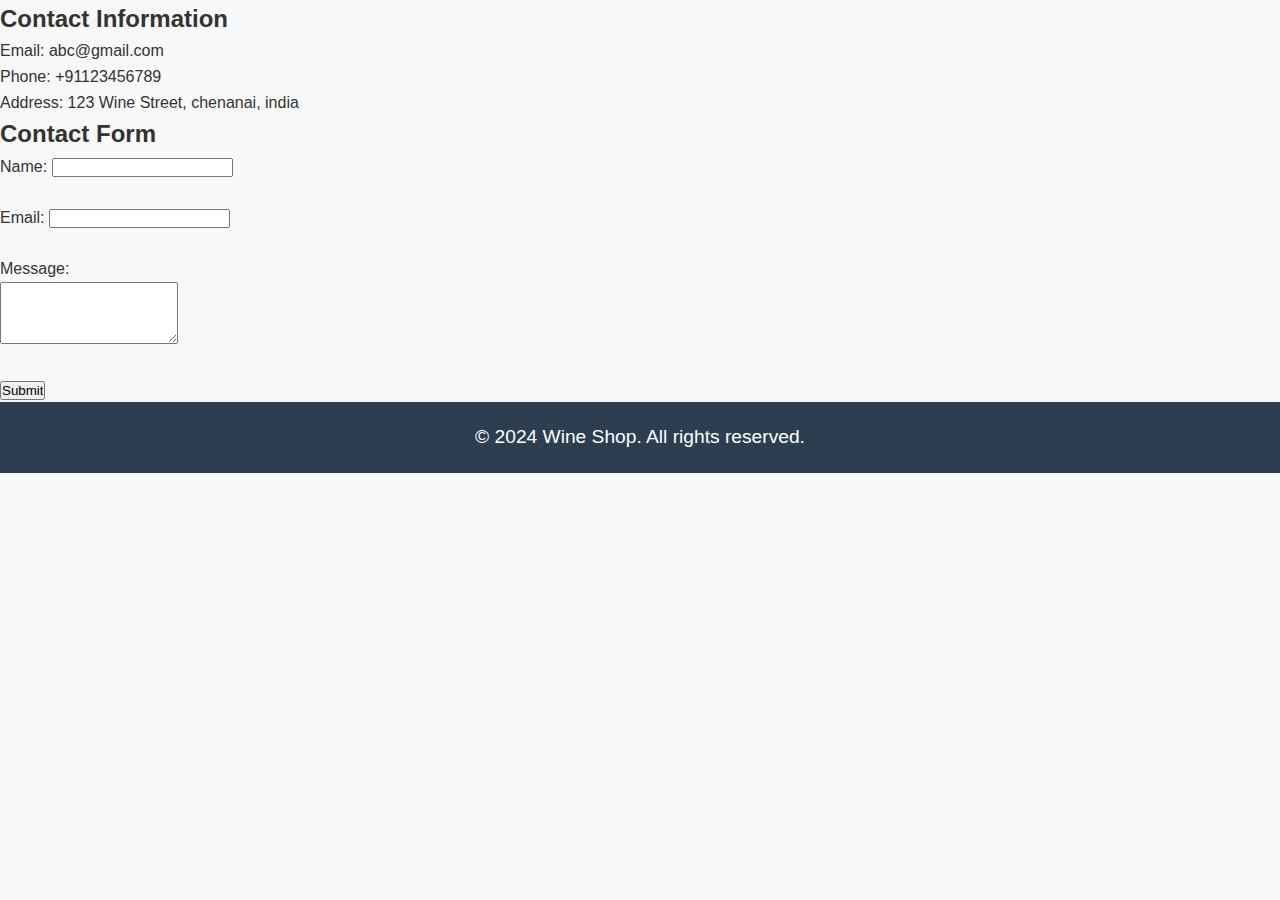
<file: index lp/contact.html>
<!DOCTYPE html>
<html lang="en">
<head>
    <meta charset="UTF-8">
    <meta name="viewport" content="width=device-width, initial-scale=1.0">
    <title>Contact Us</title>
    <link rel="stylesheet" href="styles.css">
</head>
<body>
 

    <section>
        <h2>Contact Information</h2>
        <p>Email: abc@gmail.com</p>
        <p>Phone: +91123456789
        </p>
        <p>Address: 123 Wine Street, chenanai, india</p>
    </section>

    <section>
        <h2>Contact Form</h2>
        <form action="#" method="post">
            <label for="name">Name:</label>
            <input type="text" id="name" name="name" required><br><br>
            <label for="email">Email:</label>
            <input type="email" id="email" name="email" required><br><br>
            <label for="message">Message:</label><br>
            <textarea id="message" name="message" rows="4" required></textarea><br><br>
            <input type="submit" value="Submit">
        </form>
    </section>

    <footer>
        <p>&copy; 2024 Wine Shop. All rights reserved.</p>
    </footer>
</body>
</html>
</file>
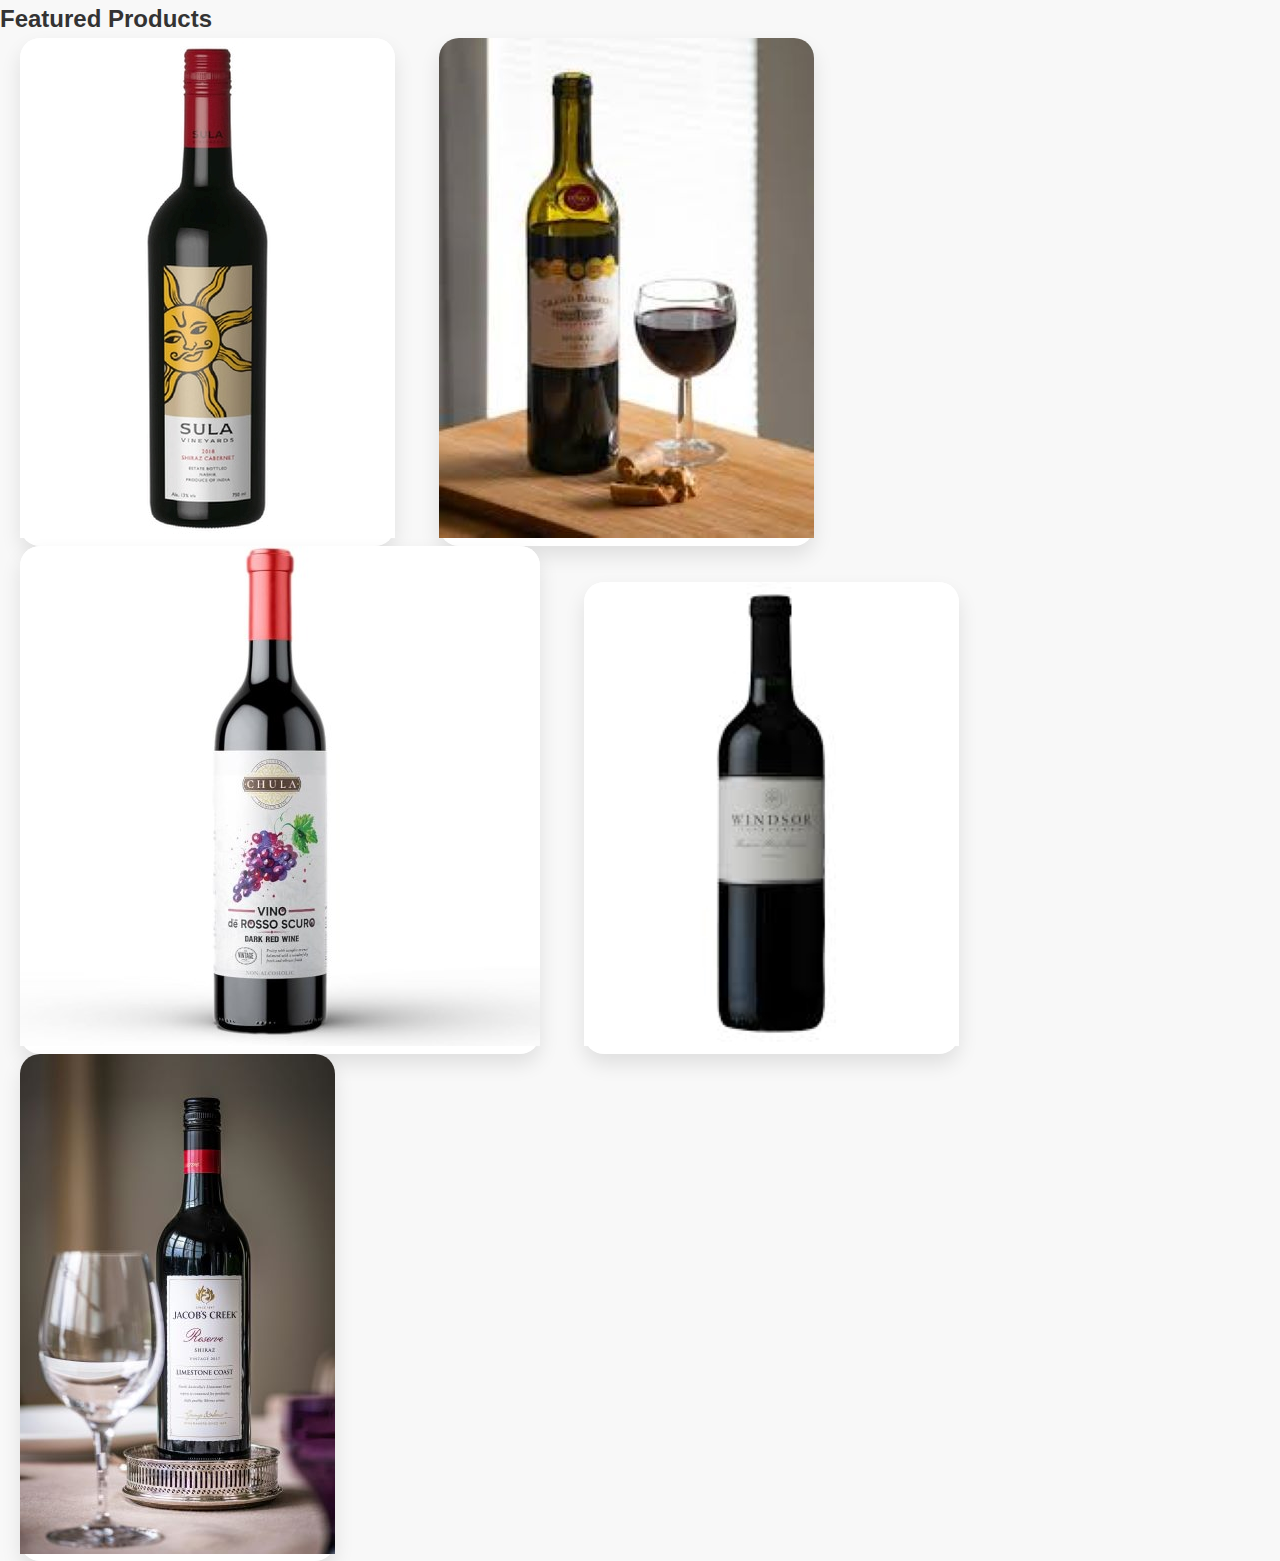
<file: index lp/product.html>
<!DOCTYPE html>
<html lang="en">
<head>
    <meta charset="UTF-8">
    <meta name="viewport" content="width=device-width, initial-scale=1.0">
    <title>Our Products</title>
    <link rel="stylesheet" href="styles.css">
</head>
<body>
    <section class="products">
        <h2>Featured Products</h2>
        <div class="product">
            <img src="wine1.jpg" alt="SULA Wine Bottle">
        </div>
        <div class="product">
            <img src="wine2.jpg" alt="DIA Wine Bottle">
        </div>
        <div class="product">
            <img src="wine3.jpg" alt="CHULA Wine Bottle">
        </div>
        <div class="product">
            <img src="wine4.jpg" alt="windsor Wine Bottle">
            </div>
            <div class="product">
                <img src="wine5.jpg" alt="jacob GREEKS Wine Bottle">
                </div>
    </section>
</body>
</html>
</file>
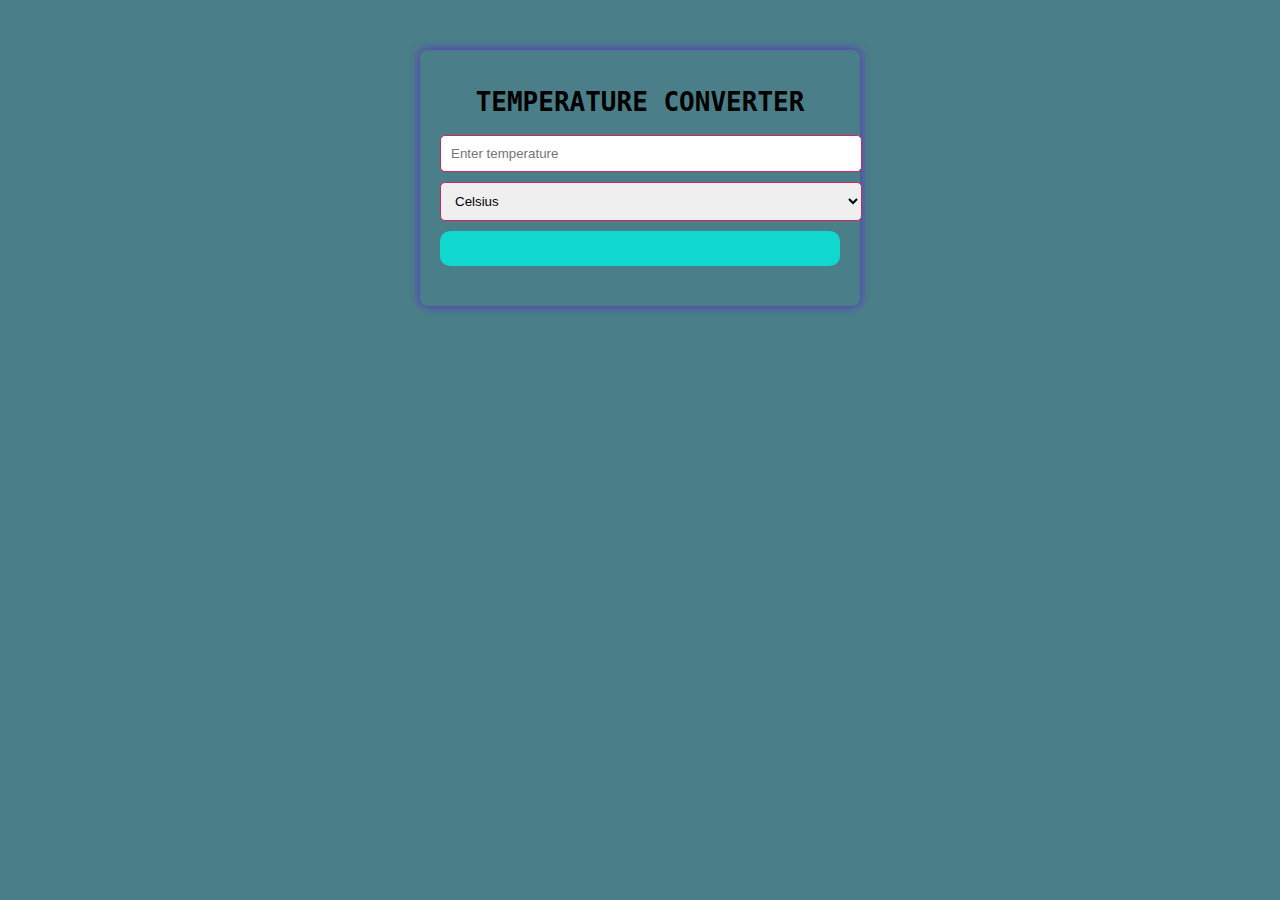
<file: index tc.html/tc.html>
<!DOCTYPE html>
<html lang="en">
<head>
<meta charset="UTF-8">
<meta name="viewport" content="width=device-width, initial-scale=1.0">
<title>TEMPERATURE CONVERTER</title>
<style>
    body {
        font-family: monospace;, sans-serif;
        background-color: #4a7e88;
        margin: 0;
        padding: 0;
    }

    .container {
        max-width: 400px;
        margin: 50px auto;
        background-color: #4a7e88;
        padding: 20px;
        border-radius: 8px;
        box-shadow: 0 0 10px rgba(102, 11, 230, 0.766);
    }

    h1 {
        text-align: center;
    }

    input[type="number"], select {
        width: 100%;
        padding: 10px;
        margin-bottom: 10px;
        border-radius: 5px;
        border: 1px solid #d22461;
        box-sizing: content-box;
    }

    button {
        width: 100%;
        padding: 10px;
        background-color: #10d7d0;
        color: #10d7d0;
        border: none;
        border-radius: 10px;
        cursor: pointer;
    }

    button:hover {
        background-color: #04b6ceb5;
    }

    #result {
        margin-top: 20px;
        font-size: 18px;
        text-align: center;
    }
</style>
</head>
<body>

<div class="container">
    <h1>TEMPERATURE CONVERTER</h1>
    <input type="number" id="temperature" placeholder="Enter temperature">
    <select id="unit">
        <option value="celsius">Celsius</option>
        <option value="fahrenheit">Fahrenheit</option>
        <option value="kelvin">Kelvin</option>
    </select>
    <button onclick="convertTemperature()">Convert</button>
    <div id="result"></div>
</div>

<script>
    function convertTemperature() {
        var temperature = parseFloat(document.getElementById("temperature").value);
        var unit = document.getElementById("unit").value;
        var result;
        var convertedUnit;

        if (isNaN(temperature)) {
            alert("Please enter a valid number for temperature.");
            return;
        }

        if (unit === "celsius") {
            result = (temperature * 9/5) + 32;
            convertedUnit = "Fahrenheit";
        } else if (unit === "fahrenheit") {
            result = (temperature - 32) * 5/9;
            convertedUnit = "Celsius";
        } else if (unit === "kelvin") {
            result = temperature + 273.15;
            convertedUnit = "Kelvin";
        }

        document.getElementById("result").innerHTML = "Converted Temperature: " + result.toFixed(2) + " " + convertedUnit;
    }
</script>

</body>
</html>
</file>
<file: index lp/styles.css>
* {
    margin: 0;
    padding: 0;
    box-sizing: border-box;
}


body {
    font-family: 'Roboto', sans-serif;
    line-height: 1.6;
    background-color: #f8f8f8;
    color: #333;
}

header {
    background-color: #2c3e50;
    color: #fff;
    padding: 20px 0;
    text-align: center;
}

header h1 {
    font-size: 3em;
    text-transform: uppercase;
}

nav ul {
    list-style-type: none;
}

nav ul li {
    display: inline;
    margin-right: 20px;
}

nav ul li a {
    color: #fff;
    text-decoration: none;
    font-weight: bold;
    transition: color 0.3s ease;
}

nav ul li a:hover {
    color: #e74c3c;
}

.hero {
    background-image: linear-gradient(rgba(0,0,0,0.5), rgba(0,0,0,0.5)), url('wine-background.jpg');
    background-size: cover;
    color: #fff;
    text-align: center;
    padding: 100px 0;
}

.hero-content {
    max-width: 800px;
    margin: 0 auto;
}

.hero-content h2 {
    font-size: 4em;
    font-weight: bold;
    text-shadow: 2px 2px 4px rgba(0,0,0,0.5);
}

.btn {
    display: inline-block;
    background-color: #e74c3c;
    color: #fff;
    padding: 15px 30px;
    text-decoration: none;
    border-radius: 30px;
    transition: background-color 0.3s ease;
    font-size: 1.2em;
}

.btn:hover {
    background-color: #c0392b;
}

.featured-products {
    text-align: center;
    padding: 50px 0;
}

.product {
    display: inline-block;
    margin: 0 20px;
    text-align: left;
    background-color: #fff;
    border-radius: 20px;
    box-shadow: 0 10px 20px rgba(0,0,0,0.1);
    transition: transform 0.3s ease;
}

.product:hover {
    transform: translateY(-5px);
}

.product img {
    max-width: 100%;
    height: auto;
    border-top-left-radius: 20px;
    border-top-right-radius: 20px;
}

.product h3 {
    font-size: 2.5em;
    margin: 20px 0;
    color: #333;
    text-align: center;
}

.product p {
    font-size: 1.6em;
    margin: 0 20px 20px;
    color: #666;
}

footer {
    background-color: #2c3e50;
    color: #fff;
    text-align: center;
    padding: 20px 0;
}

footer p {
    font-size: 1.2em;
}
</file>
